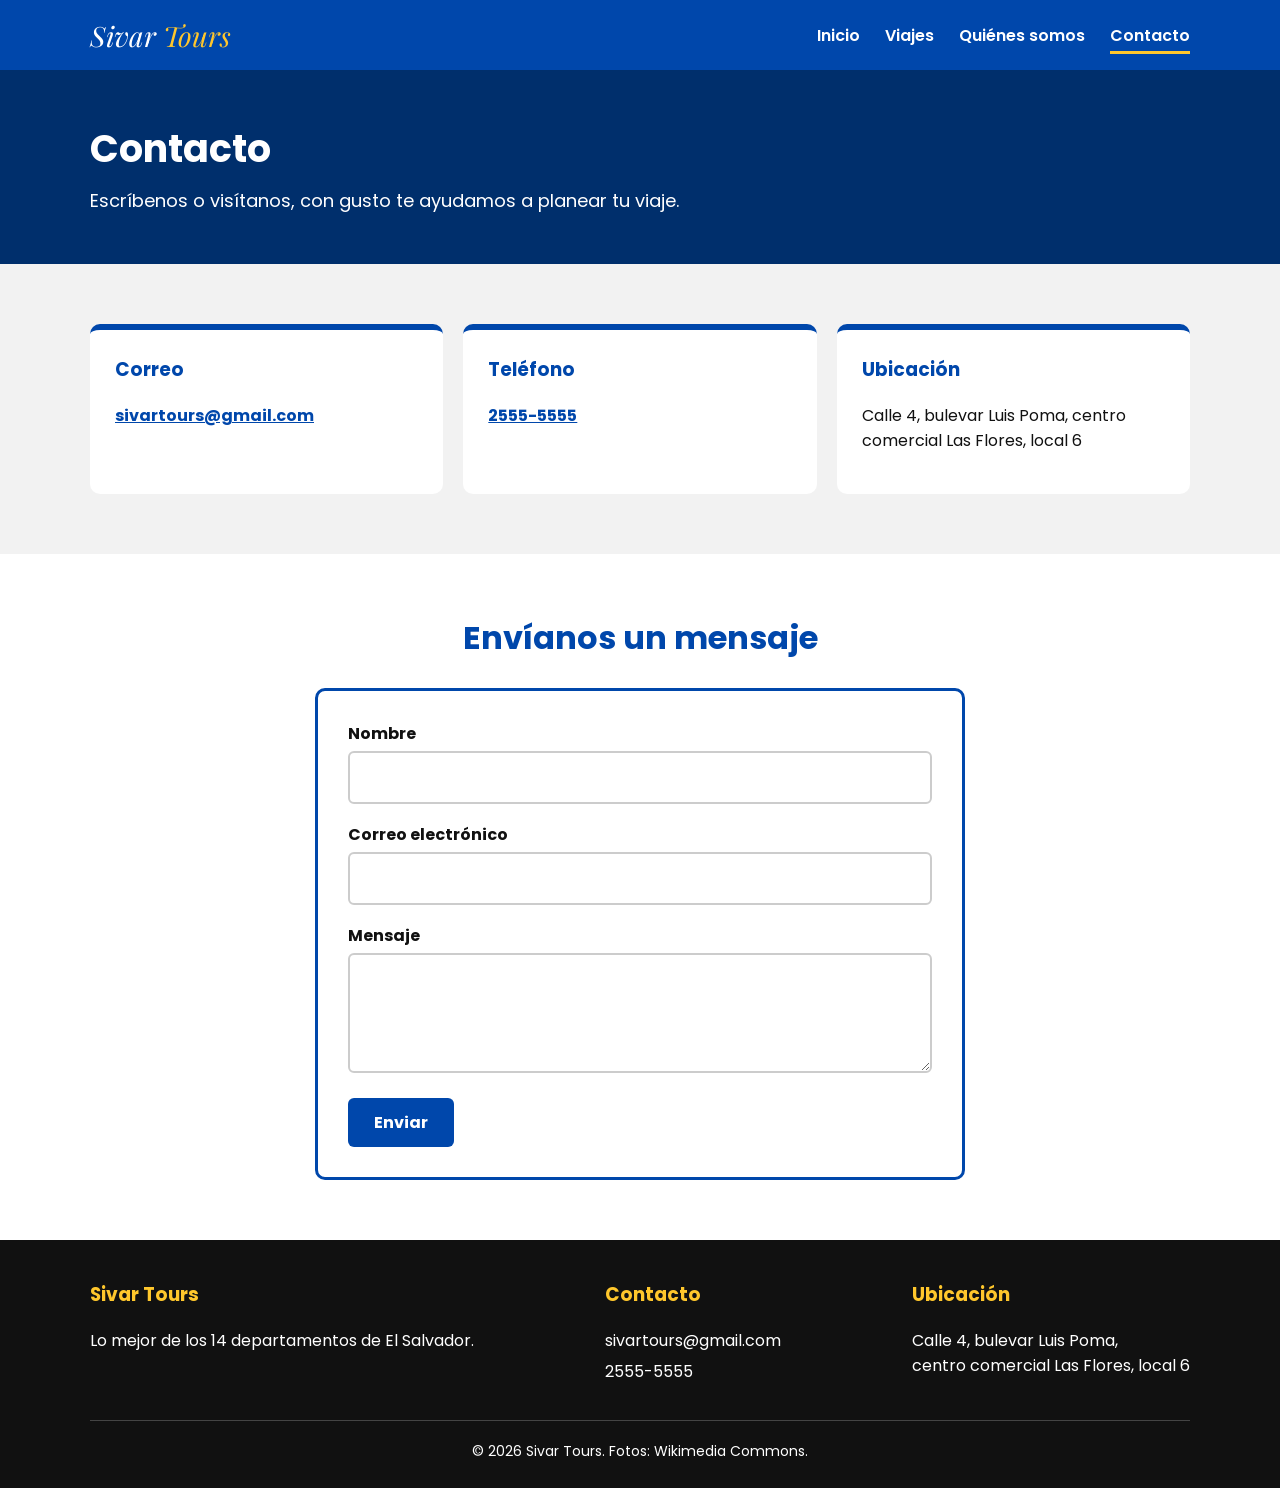
<file: contacto.html>
<!DOCTYPE html>
<html lang="es">
<head>
    <meta charset="UTF-8">
    <meta name="viewport" content="width=device-width, initial-scale=1.0">
    <title>Sivar Tours | Contacto</title>
    <link rel="preconnect" href="https://fonts.googleapis.com">
    <link href="https://fonts.googleapis.com/css2?family=Playfair+Display:ital@1&amp;family=Poppins:wght@400;600;700&amp;display=swap" rel="stylesheet">
    <link rel="stylesheet" href="css/estilos.css">
</head>
<body>
    <header>
        <div class="contenedor header-contenido">
            <a href="index.html" class="logo">Sivar <span>Tours</span></a>
            <nav aria-label="Menú principal">
                <ul>
                    <li><a href="index.html">Inicio</a></li>
                    <li><a href="viajes.html">Viajes</a></li>
                    <li><a href="quienes-somos.html">Quiénes somos</a></li>
                    <li><a href="contacto.html" class="activo">Contacto</a></li>
                </ul>
            </nav>
        </div>
    </header>

    <main>
        <section class="banner">
            <div class="contenedor">
                <h1>Contacto</h1>
                <p>Escríbenos o visítanos, con gusto te ayudamos a planear tu viaje.</p>
            </div>
        </section>

        <section class="seccion seccion-gris">
            <div class="contenedor tarjetas">
                <article class="tarjeta">
                    <h3>Correo</h3>
                    <p><a href="mailto:sivartours@gmail.com">sivartours@gmail.com</a></p>
                </article>
                <article class="tarjeta">
                    <h3>Teléfono</h3>
                    <p><a href="tel:25555555">2555-5555</a></p>
                </article>
                <article class="tarjeta">
                    <h3>Ubicación</h3>
                    <p>Calle 4, bulevar Luis Poma, centro comercial Las Flores, local 6</p>
                </article>
            </div>
        </section>

        <section class="seccion">
            <div class="contenedor">
                <h2 class="titulo-seccion">Envíanos un mensaje</h2>
                <form class="formulario" action="gracias.html" method="get">
                    <label for="nombre">Nombre</label>
                    <input type="text" id="nombre" name="nombre" required>

                    <label for="correo">Correo electrónico</label>
                    <input type="email" id="correo" name="correo" required>

                    <label for="mensaje">Mensaje</label>
                    <textarea id="mensaje" name="mensaje" minlength="10" required></textarea>

                    <button type="submit" class="boton boton-azul">Enviar</button>
                </form>
            </div>
        </section>
    </main>

    <footer>
        <div class="contenedor">
            <div class="footer-contenido">
                <div>
                    <h3>Sivar Tours</h3>
                    <p>Lo mejor de los 14 departamentos de El Salvador.</p>
                </div>
                <div>
                    <h3>Contacto</h3>
                    <p>sivartours@gmail.com</p>
                    <p>2555-5555</p>
                </div>
                <div>
                    <h3>Ubicación</h3>
                    <p>Calle 4, bulevar Luis Poma,<br>centro comercial Las Flores, local 6</p>
                </div>
            </div>
            <p class="copy">© 2026 Sivar Tours. Fotos: Wikimedia Commons.</p>
        </div>
    </footer>
</body>
</html>
</file>
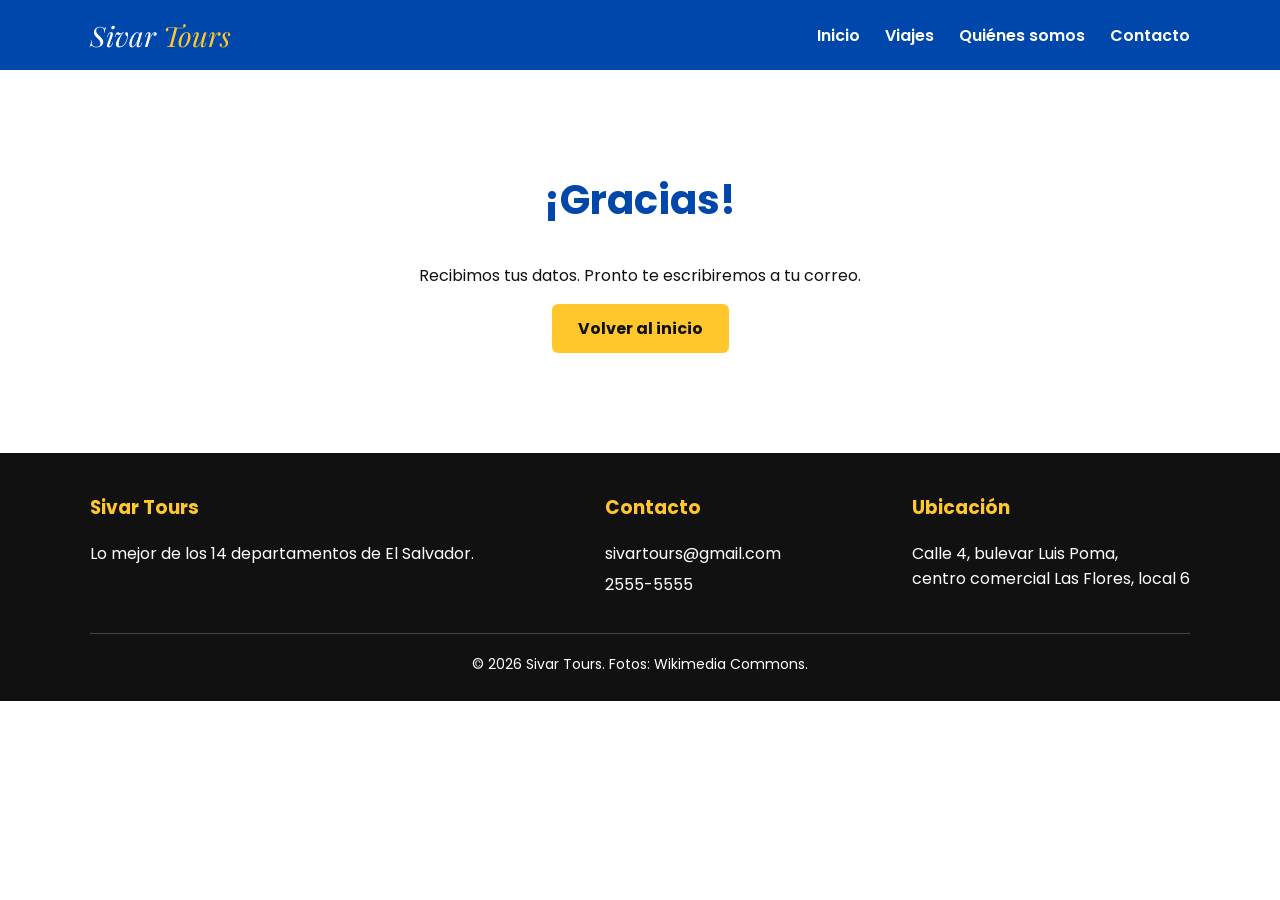
<file: gracias.html>
<!DOCTYPE html>
<html lang="es">
<head>
    <meta charset="UTF-8">
    <meta name="viewport" content="width=device-width, initial-scale=1.0">
    <title>Sivar Tours | Gracias</title>
    <link rel="preconnect" href="https://fonts.googleapis.com">
    <link href="https://fonts.googleapis.com/css2?family=Playfair+Display:ital@1&amp;family=Poppins:wght@400;600;700&amp;display=swap" rel="stylesheet">
    <link rel="stylesheet" href="css/estilos.css">
</head>
<body>
    <header>
        <div class="contenedor header-contenido">
            <a href="index.html" class="logo">Sivar <span>Tours</span></a>
            <nav aria-label="Menú principal">
                <ul>
                    <li><a href="index.html">Inicio</a></li>
                    <li><a href="viajes.html">Viajes</a></li>
                    <li><a href="quienes-somos.html">Quiénes somos</a></li>
                    <li><a href="contacto.html">Contacto</a></li>
                </ul>
            </nav>
        </div>
    </header>

    <main>
        <section class="contenedor gracias">
            <h1>¡Gracias!</h1>
            <p>Recibimos tus datos. Pronto te escribiremos a tu correo.</p>
            <a href="index.html" class="boton">Volver al inicio</a>
        </section>
    </main>

    <footer>
        <div class="contenedor">
            <div class="footer-contenido">
                <div>
                    <h3>Sivar Tours</h3>
                    <p>Lo mejor de los 14 departamentos de El Salvador.</p>
                </div>
                <div>
                    <h3>Contacto</h3>
                    <p>sivartours@gmail.com</p>
                    <p>2555-5555</p>
                </div>
                <div>
                    <h3>Ubicación</h3>
                    <p>Calle 4, bulevar Luis Poma,<br>centro comercial Las Flores, local 6</p>
                </div>
            </div>
            <p class="copy">© 2026 Sivar Tours. Fotos: Wikimedia Commons.</p>
        </div>
    </footer>
</body>
</html>
</file>
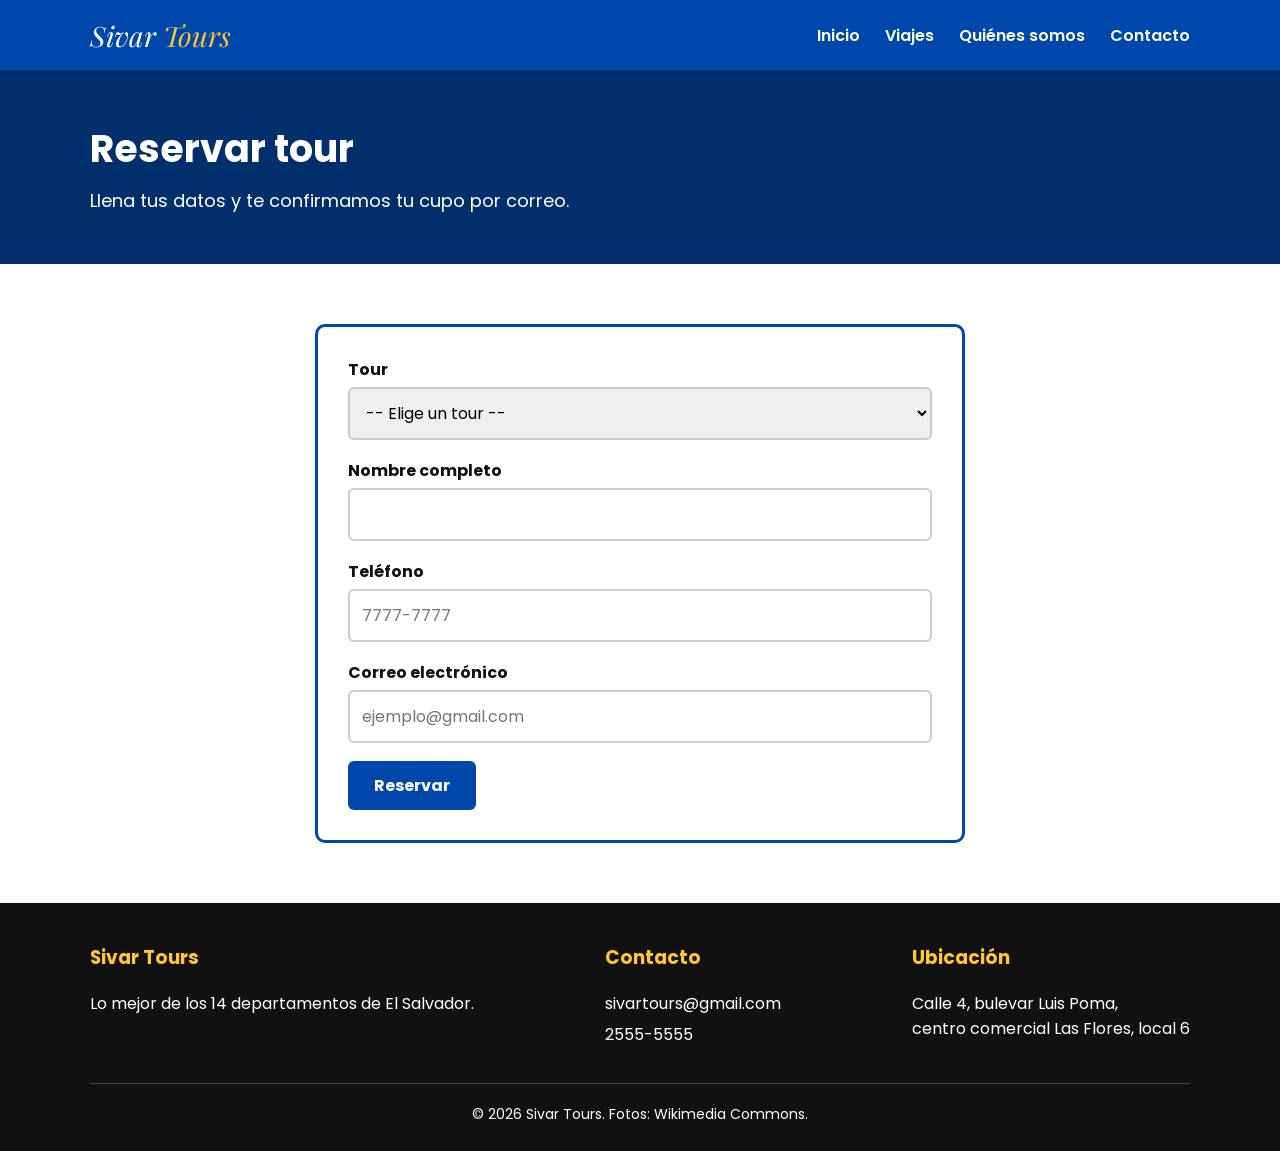
<file: reservar.html>
<!DOCTYPE html>
<html lang="es">
<head>
    <meta charset="UTF-8">
    <meta name="viewport" content="width=device-width, initial-scale=1.0">
    <title>Sivar Tours | Reservar</title>
    <link rel="preconnect" href="https://fonts.googleapis.com">
    <link href="https://fonts.googleapis.com/css2?family=Playfair+Display:ital@1&amp;family=Poppins:wght@400;600;700&amp;display=swap" rel="stylesheet">
    <link rel="stylesheet" href="css/estilos.css">
</head>
<body>
    <header>
        <div class="contenedor header-contenido">
            <a href="index.html" class="logo">Sivar <span>Tours</span></a>
            <nav aria-label="Menú principal">
                <ul>
                    <li><a href="index.html">Inicio</a></li>
                    <li><a href="viajes.html">Viajes</a></li>
                    <li><a href="quienes-somos.html">Quiénes somos</a></li>
                    <li><a href="contacto.html">Contacto</a></li>
                </ul>
            </nav>
        </div>
    </header>

    <main>
        <section class="banner">
            <div class="contenedor">
                <h1>Reservar tour</h1>
                <p>Llena tus datos y te confirmamos tu cupo por correo.</p>
            </div>
        </section>

        <section class="seccion">
            <div class="contenedor">
                <form class="formulario" action="gracias.html" method="get">
                    <label for="tour">Tour</label>
                    <select id="tour" name="tour" required>
                        <option value="">-- Elige un tour --</option>
                        <option>Ruta de las Flores: Concepción de Ataco (Ahuachapán)</option>
                        <option>Parque Nacional El Imposible (Ahuachapán)</option>
                        <option>Lago de Coatepeque (Santa Ana)</option>
                        <option>Volcán de Santa Ana (Santa Ana)</option>
                        <option>Juayúa y su Feria Gastronómica (Sonsonate)</option>
                        <option>Playa Los Cóbanos (Sonsonate)</option>
                        <option>Cerro El Pital (Chalatenango)</option>
                        <option>Río Sumpul (Chalatenango)</option>
                        <option>Playa El Tunco (La Libertad)</option>
                        <option>Joya de Cerén (La Libertad)</option>
                        <option>Centro Histórico de San Salvador (San Salvador)</option>
                        <option>Puerta del Diablo (San Salvador)</option>
                        <option>Suchitoto colonial (Cuscatlán)</option>
                        <option>Cascada Los Tercios (Cuscatlán)</option>
                        <option>Ilobasco, tierra de la cerámica (Cabañas)</option>
                        <option>Bosque de Cinquera (Cabañas)</option>
                        <option>Costa del Sol (La Paz)</option>
                        <option>Estero de Jaltepeque (La Paz)</option>
                        <option>Volcán Chichontepec (San Vicente)</option>
                        <option>Laguna de Apastepeque (San Vicente)</option>
                        <option>Bahía de Jiquilisco (Usulután)</option>
                        <option>Laguna de Alegría (Usulután)</option>
                        <option>Playa El Cuco (San Miguel)</option>
                        <option>Volcán Chaparrastique (San Miguel)</option>
                        <option>Perquín (Morazán)</option>
                        <option>Río Sapo (Morazán)</option>
                        <option>Isla Meanguera del Golfo (La Unión)</option>
                        <option>Playa El Tamarindo (La Unión)</option>
                    </select>

                    <label for="nombre">Nombre completo</label>
                    <input type="text" id="nombre" name="nombre" minlength="3" required>

                    <label for="telefono">Teléfono</label>
                    <input type="tel" id="telefono" name="telefono" placeholder="7777-7777" pattern="[0-9]{4}-?[0-9]{4}" required>

                    <label for="correo">Correo electrónico</label>
                    <input type="email" id="correo" name="correo" placeholder="ejemplo@gmail.com" required>

                    <button type="submit" class="boton boton-azul">Reservar</button>
                </form>
            </div>
        </section>
    </main>

    <footer>
        <div class="contenedor">
            <div class="footer-contenido">
                <div>
                    <h3>Sivar Tours</h3>
                    <p>Lo mejor de los 14 departamentos de El Salvador.</p>
                </div>
                <div>
                    <h3>Contacto</h3>
                    <p>sivartours@gmail.com</p>
                    <p>2555-5555</p>
                </div>
                <div>
                    <h3>Ubicación</h3>
                    <p>Calle 4, bulevar Luis Poma,<br>centro comercial Las Flores, local 6</p>
                </div>
            </div>
            <p class="copy">© 2026 Sivar Tours. Fotos: Wikimedia Commons.</p>
        </div>
    </footer>
</body>
</html>
</file>
<file: css/estilos.css>
:root {
    --azul: #0047ab;
    --azul-oscuro: #002f6c;
    --amarillo: #ffc72c;
    --negro: #111111;
    --blanco: #ffffff;
    --gris: #f2f2f2;
}

* {
    box-sizing: border-box;
}

body {
    margin: 0;
    padding-top: 70px;
    font-family: "Poppins", Arial, sans-serif;
    color: var(--negro);
    background-color: var(--blanco);
}

img {
    max-width: 100%;
    display: block;
}

h1,
h2,
h3 {
    margin-top: 0;
}

.contenedor {
    width: 90%;
    max-width: 1100px;
    margin: 0 auto;
}

header {
    position: fixed;
    top: 0;
    left: 0;
    width: 100%;
    height: 70px;
    background-color: var(--azul);
    z-index: 100;
}

.header-contenido {
    display: flex;
    justify-content: space-between;
    align-items: center;
    height: 100%;
}

.logo {
    font-family: "Playfair Display", Georgia, serif;
    font-size: 28px;
    font-style: italic;
    color: var(--blanco);
    text-decoration: none;
}

.logo span {
    color: var(--amarillo);
}

nav ul {
    display: flex;
    gap: 25px;
    list-style: none;
    margin: 0;
    padding: 0;
}

nav a {
    color: var(--blanco);
    text-decoration: none;
    font-weight: 600;
    padding-bottom: 4px;
    border-bottom: 3px solid transparent;
}

nav a:hover,
nav a.activo {
    border-bottom-color: var(--amarillo);
}

.boton {
    display: inline-block;
    padding: 12px 26px;
    border: none;
    border-radius: 6px;
    background-color: var(--amarillo);
    color: var(--negro);
    font-family: inherit;
    font-size: 16px;
    font-weight: 700;
    text-decoration: none;
    cursor: pointer;
}

.boton:hover {
    background-color: var(--azul);
    color: var(--blanco);
}

.boton-azul {
    background-color: var(--azul);
    color: var(--blanco);
}

.boton-azul:hover {
    background-color: var(--azul-oscuro);
}

.portada {
    min-height: calc(100vh - 70px);
    display: grid;
    grid-template-columns: 1fr 1fr;
    gap: 40px;
    align-items: center;
    padding: 30px 0;
}

.foto-portada {
    width: 100%;
    height: 420px;
    object-fit: cover;
    border-radius: 10px;
    border: 5px solid var(--azul);
}

.portada h1 {
    font-size: 40px;
    color: var(--azul);
}

.portada p {
    font-size: 18px;
}

.buscador {
    grid-column: 1 / 3;
    position: relative;
}

.buscador summary {
    display: flex;
    justify-content: space-between;
    align-items: center;
    padding: 10px 10px 10px 20px;
    border: 3px solid var(--azul);
    border-radius: 10px;
    cursor: pointer;
    list-style: none;
}

.buscador summary::-webkit-details-marker {
    display: none;
}

.buscador summary strong {
    display: block;
    color: var(--negro);
}

.buscador summary span {
    color: #555555;
}

.lupa {
    background-color: var(--azul);
    padding: 14px 26px;
    border-radius: 8px;
}

.lupa img {
    width: 24px;
}

.lista-departamentos {
    position: absolute;
    width: 100%;
    display: grid;
    grid-template-columns: repeat(4, 1fr);
    gap: 8px;
    margin: 8px 0 0;
    padding: 15px;
    list-style: none;
    background-color: var(--blanco);
    border: 3px solid var(--azul);
    border-radius: 10px;
    z-index: 10;
}

.lista-departamentos a {
    display: block;
    padding: 8px;
    border-radius: 6px;
    background-color: var(--gris);
    color: var(--negro);
    text-decoration: none;
    font-weight: 600;
}

.lista-departamentos a:hover {
    background-color: var(--amarillo);
}

.seccion {
    padding: 60px 0;
}

.seccion-gris {
    background-color: var(--gris);
}

.titulo-seccion {
    text-align: center;
    font-size: 32px;
    color: var(--azul);
}

.centrado {
    text-align: center;
    margin-top: 30px;
}

.fila-famosos {
    display: flex;
    gap: 20px;
}

.famoso {
    flex: 1;
    background-color: var(--blanco);
    border-radius: 10px;
    overflow: hidden;
    border-bottom: 5px solid var(--amarillo);
}

.famoso img {
    width: 100%;
    height: 150px;
    object-fit: cover;
}

.famoso h3 {
    font-size: 17px;
    padding: 12px 12px 0;
    margin-bottom: 5px;
}

.famoso p {
    padding: 0 12px;
    margin: 0 0 15px;
    color: #555555;
    font-size: 14px;
}

.banner {
    background-color: var(--azul-oscuro);
    color: var(--blanco);
    padding: 50px 0;
}

.banner h1 {
    font-size: 38px;
    margin-bottom: 10px;
}

.banner p {
    margin: 0;
    font-size: 18px;
}

.menu-departamentos {
    display: flex;
    flex-wrap: wrap;
    gap: 10px;
    list-style: none;
    padding: 25px 0;
    margin: 0;
}

.menu-departamentos a {
    display: block;
    padding: 8px 16px;
    border: 2px solid var(--azul);
    border-radius: 20px;
    color: var(--azul);
    text-decoration: none;
    font-weight: 600;
}

.menu-departamentos a:hover {
    background-color: var(--azul);
    color: var(--blanco);
}

.departamento {
    padding: 30px 0;
    scroll-margin-top: 80px;
}

.departamento h2 {
    display: inline-block;
    padding: 5px 15px;
    border-left: 8px solid var(--amarillo);
    color: var(--azul);
}

.departamento:target h2 {
    background-color: var(--amarillo);
    color: var(--negro);
}

.tours {
    display: grid;
    grid-template-columns: 1fr 1fr;
    gap: 25px;
}

.tour {
    display: flex;
    border: 2px solid #dddddd;
    border-radius: 10px;
    overflow: hidden;
}

.tour img {
    width: 40%;
    object-fit: cover;
}

.tour-info {
    padding: 15px 20px;
}

.tour-info h3 {
    color: var(--azul);
    margin-bottom: 10px;
}

.tour-info p {
    margin: 6px 0;
}

.tour-info .boton {
    margin-top: 10px;
}

.nosotros {
    display: grid;
    grid-template-columns: 1fr 1fr;
    gap: 40px;
    align-items: center;
}

.nosotros img {
    border-radius: 10px;
    border: 5px solid var(--amarillo);
}

.frase {
    font-size: 22px;
    padding-left: 20px;
    border-left: 6px solid var(--azul);
}

.tarjetas {
    display: grid;
    grid-template-columns: repeat(3, 1fr);
    gap: 20px;
}

.tarjeta {
    background-color: var(--blanco);
    padding: 25px;
    border-radius: 10px;
    border-top: 6px solid var(--azul);
}

.tarjeta h3 {
    color: var(--azul);
}

.tarjeta a {
    color: var(--azul);
    font-weight: 700;
}

.formulario {
    max-width: 650px;
    margin: 0 auto;
    padding: 30px;
    border: 3px solid var(--azul);
    border-radius: 10px;
}

.formulario label {
    display: block;
    margin-bottom: 5px;
    font-weight: 700;
}

.formulario input,
.formulario select,
.formulario textarea {
    width: 100%;
    margin-bottom: 18px;
    padding: 12px;
    border: 2px solid #cccccc;
    border-radius: 6px;
    font-family: inherit;
    font-size: 16px;
}

.formulario input:focus,
.formulario select:focus,
.formulario textarea:focus {
    outline: none;
    border-color: var(--azul);
}

.formulario textarea {
    height: 120px;
}

.gracias {
    text-align: center;
    padding: 100px 0;
}

.gracias h1 {
    color: var(--azul);
    font-size: 40px;
}

footer {
    background-color: var(--negro);
    color: var(--blanco);
    padding: 40px 0 20px;
}

.footer-contenido {
    display: flex;
    justify-content: space-between;
    gap: 30px;
}

footer h3 {
    color: var(--amarillo);
}

footer p {
    margin: 6px 0;
}

footer a {
    color: var(--blanco);
}

.copy {
    text-align: center;
    margin-top: 30px;
    padding-top: 20px;
    border-top: 1px solid #444444;
    font-size: 14px;
}

@media (max-width: 900px) {
    .fila-famosos {
        flex-wrap: wrap;
    }

    .famoso {
        flex: 1 1 200px;
    }

    .tours {
        grid-template-columns: 1fr;
    }

    .tarjetas {
        grid-template-columns: 1fr;
    }
}

@media (max-width: 700px) {
    body {
        padding-top: 100px;
    }

    header {
        height: 100px;
    }

    .header-contenido {
        flex-direction: column;
        justify-content: center;
        gap: 8px;
    }

    nav ul {
        gap: 15px;
    }

    nav a {
        font-size: 14px;
    }

    .portada,
    .nosotros {
        grid-template-columns: 1fr;
    }

    .portada {
        min-height: auto;
    }

    .foto-portada {
        height: 230px;
    }

    .portada h1 {
        font-size: 30px;
    }

    .buscador {
        grid-column: 1;
    }

    .lista-departamentos {
        grid-template-columns: 1fr 1fr;
    }

    .tour {
        flex-direction: column;
    }

    .tour img {
        width: 100%;
        height: 200px;
    }

    .departamento {
        scroll-margin-top: 110px;
    }

    .footer-contenido {
        flex-direction: column;
    }
}
</file>
